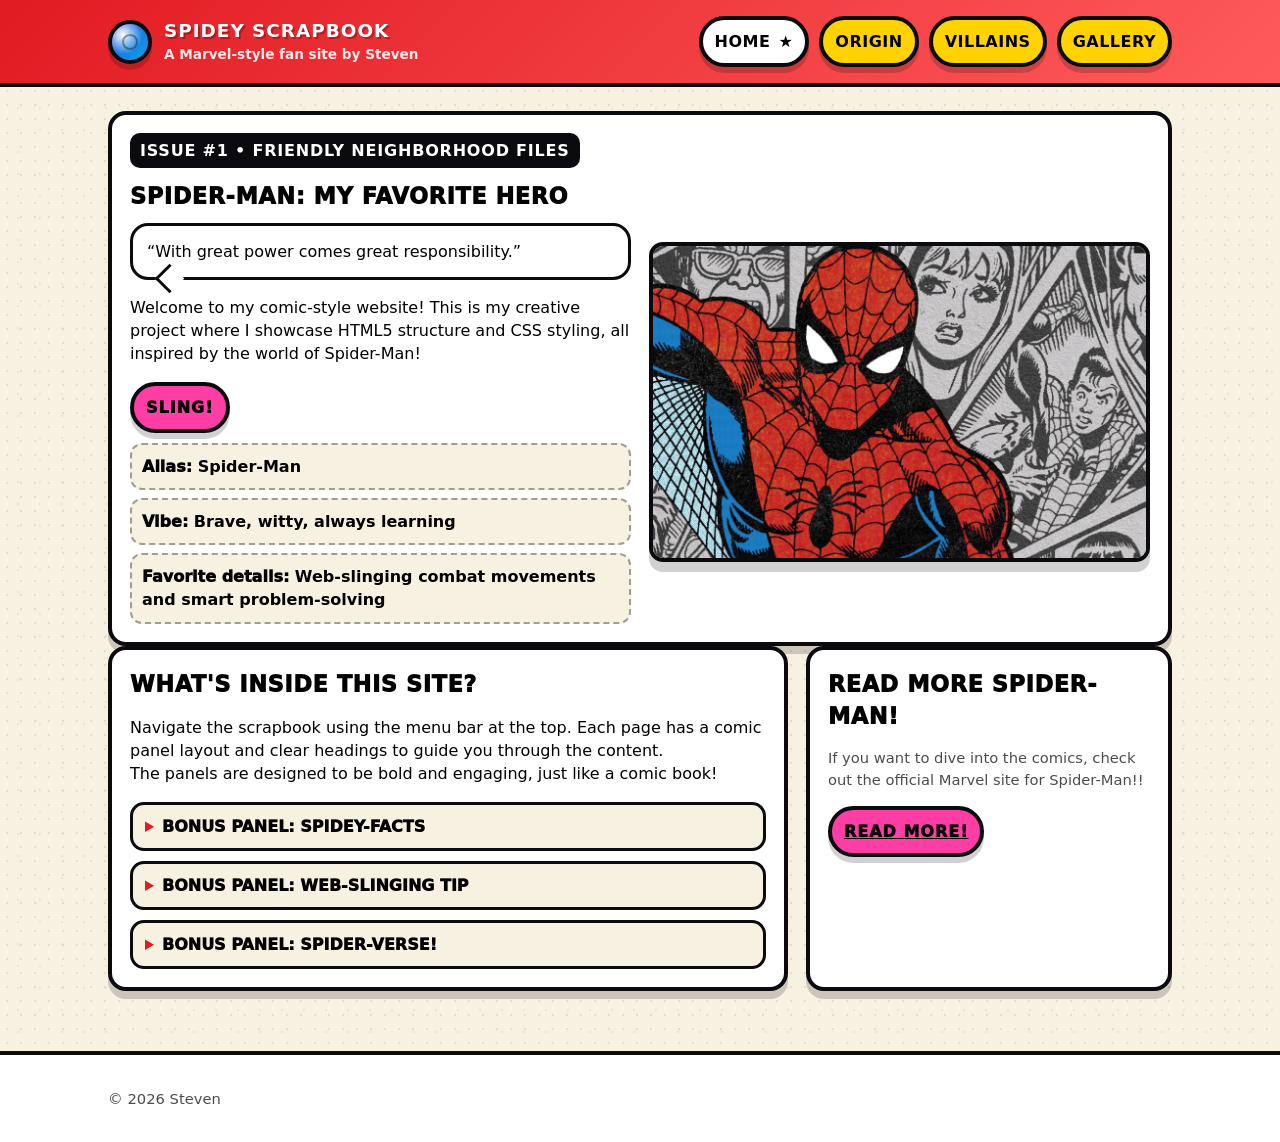
<file: index.html>
<!DOCTYPE html>
<html lang="en">
<head>
  <meta charset="utf-8">
  <title>Spidey Scrapbook | Home</title>
  <link rel="stylesheet" href="styles.css">
</head>

<body>
  <a class="skip-link" href="#main">Skip to main content</a>

  <!-- ARIA role example: main site header is a "banner" region -->
  <header class="site-header" role="banner">
    <div class="header-inner">
      <a class="brand" href="index.html" aria-label="Go to home page">
        <div class="logo" aria-hidden="true"></div>
        <div>
          <p class="brand-title">Spidey Scrapbook</p>
          <p class="brand-sub">A Marvel-style fan site by Steven</p>
        </div>
      </a>

      <nav class="nav" aria-label="Primary">
        <a href="index.html" aria-current="page">Home</a>
        <a href="origin.html">Origin</a>
        <a href="villains.html">Villains</a>
        <a href="gallery.html">Gallery</a>
      </nav>
    </div>
  </header>

  <main id="main" class="container">
    <article class="panel">
      <div class="caption">Issue #1 • Friendly Neighborhood Files</div>

      <div class="hero">
        <div>
          <h1 class="panel-title">Spider-Man: My Favorite Hero</h1>

          <p class="bubble">
            “With great power comes great responsibility.”
          </p>

          <p>
            Welcome to my comic-style website! This is my creative project where I
            showcase HTML5 structure and CSS styling, all inspired by the world of Spider-Man! 
          </p>

          <span class="callout">Sling!</span>

          <ul class="stats">
            <li><b>Alias:</b> Spider-Man</li>
            <li><b>Vibe:</b> Brave, witty, always learning</li>
            <li><b>Favorite details:</b> Web-slinging combat movements and smart problem-solving</li>
          </ul>
        </div>

        <!-- Attribute loading="lazy" improves performance by delaying image loads off-screen -->
        <img class="hero-img" src="media/spiderman.jpg" alt="Spider-Man facing forward in a dynamic pose"
             loading="lazy">
      </div>
    </article>

    <section class="grid" aria-label="Home sections">
      <section class="panel">
        <h2 class="panel-title">What's inside this site?</h2>
        <p>
          Navigate the scrapbook using the menu bar at the top. Each page has a comic panel layout and clear headings to guide you through the content.
        <br>The panels are designed to be bold and engaging, just like a comic book!
        </p>

        <!-- Element NOT in your list: <details> + <summary>
             Used as a collapsible comic “bonus panel” for extra info without clutter -->
        <details>
          <summary>Bonus Panel: Spidey-Facts</summary>
          <p>
            Spider-Man is the first teen superhero not just a sidekick, and his comic stories often explore themes of responsibility, identity, and resilience.
          </p>
        </details>

        <details>
          <summary>Bonus Panel: Web-Slinging Tip</summary>
          <p>
            Movement is everything—positioning beats raw power. That's true in games,
            sports, and even coding projects.
          </p>
        </details>

        <details>
          <summary>Bonus Panel: Spider-Verse!</summary>
          <p>
            Spider-Ham exists (yes, seriously). Check out the Spider-Verse comics and movies for more fun variations on the character!
          </p>
        </details>
      </section>

      <aside class="panel">
        <h2 class="panel-title">Read More Spider-Man!</h2>
        <p class="small">
          If you want to dive into the comics, check out the official Marvel site for Spider-Man!!
        </p>

        <!-- Attributes NOT in your list:
             target="_blank" opens new tab; rel="noopener" is a security best practice -->
        <p>
          <a class="callout" href="https://www.marvel.com/comics/characters/1009610/spider-man_peter_parker"
             target="_blank" rel="noopener"
             aria-label="Open Marvel Spider-Man comics in a new tab">
            Read More!
          </a>
        </p>
        </p>
      </aside>
    </section>

    

  </main>

  <footer class="site-footer" role="contentinfo">
    <div class="footer-inner">
      <p class="small">© 2026 Steven</p>
    </div>
  </footer>
</body>
</html>
</file>
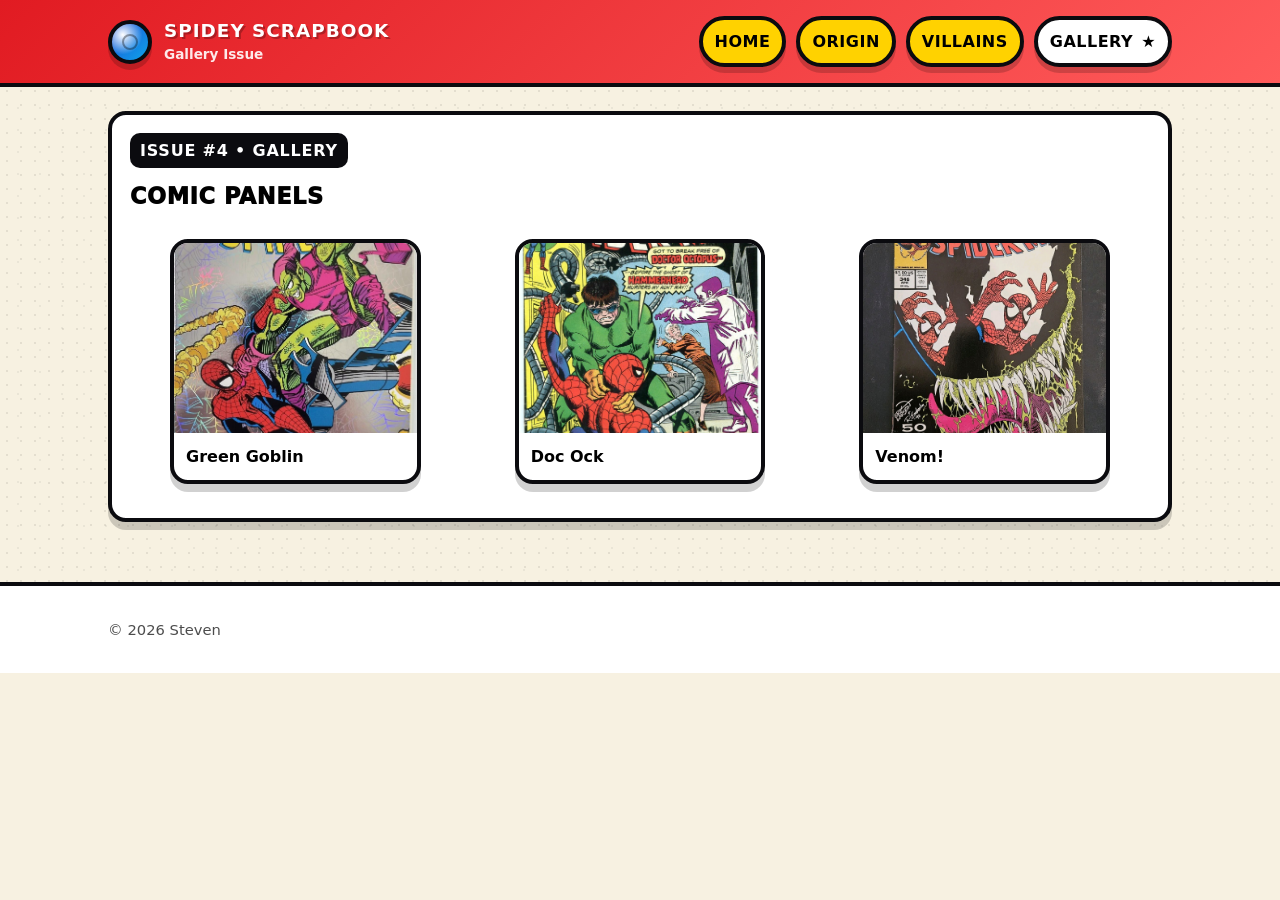
<file: gallery.html>
<!DOCTYPE html>
<html lang="en">
<head>
  <meta charset="utf-8">
  <title>Spidey Scrapbook | Gallery</title>
  <link rel="stylesheet" href="styles.css">
</head>

<body>
  <a class="skip-link" href="#main">Skip to main content</a>

  <header class="site-header" role="banner">
    <div class="header-inner">
      <a class="brand" href="index.html" aria-label="Go to home page">
        <div class="logo" aria-hidden="true"></div>
        <div>
          <p class="brand-title">Spidey Scrapbook</p>
          <p class="brand-sub">Gallery Issue</p>
        </div>
      </a>

      <nav class="nav" aria-label="Primary">
        <a href="index.html">Home</a>
        <a href="origin.html">Origin</a>
        <a href="villains.html">Villains</a>
        <a href="gallery.html" aria-current="page">Gallery</a>
      </nav>
    </div>
  </header>

  <main id="main" class="container">
    <article class="panel">
      <div class="caption">Issue #4 • Gallery</div>
      <h1 class="panel-title">Comic Panels</h1>

      <!-- Elements NOT in your list:
           <figure> groups media with a <figcaption> description -->
      <section class="gallery" aria-label="Image gallery">

        <figure class="card">
          <img src="media/greengoblin.jpg" alt="A villain silhouette with green lighting" loading="lazy">
          <figcaption>Green Goblin </figcaption>
        </figure>

        <figure class="card">
          <img src="media/doctorock.jpg" alt="Mechanical arms reaching forward" loading="lazy">
          <figcaption>Doc Ock</figcaption>
        </figure>

        <figure class="card">
          <img src="media/venom.jpg" alt="Dark creature-like figure with a glossy texture" loading="lazy">
          <figcaption>Venom!</figcaption>
        </figure>
      </section>
    </article>
  </main>

  <footer class="site-footer" role="contentinfo">
    <div class="footer-inner">
      <p class="small">© 2026 Steven</p>
    </div>
  </footer>
</body>
</html>
</file>
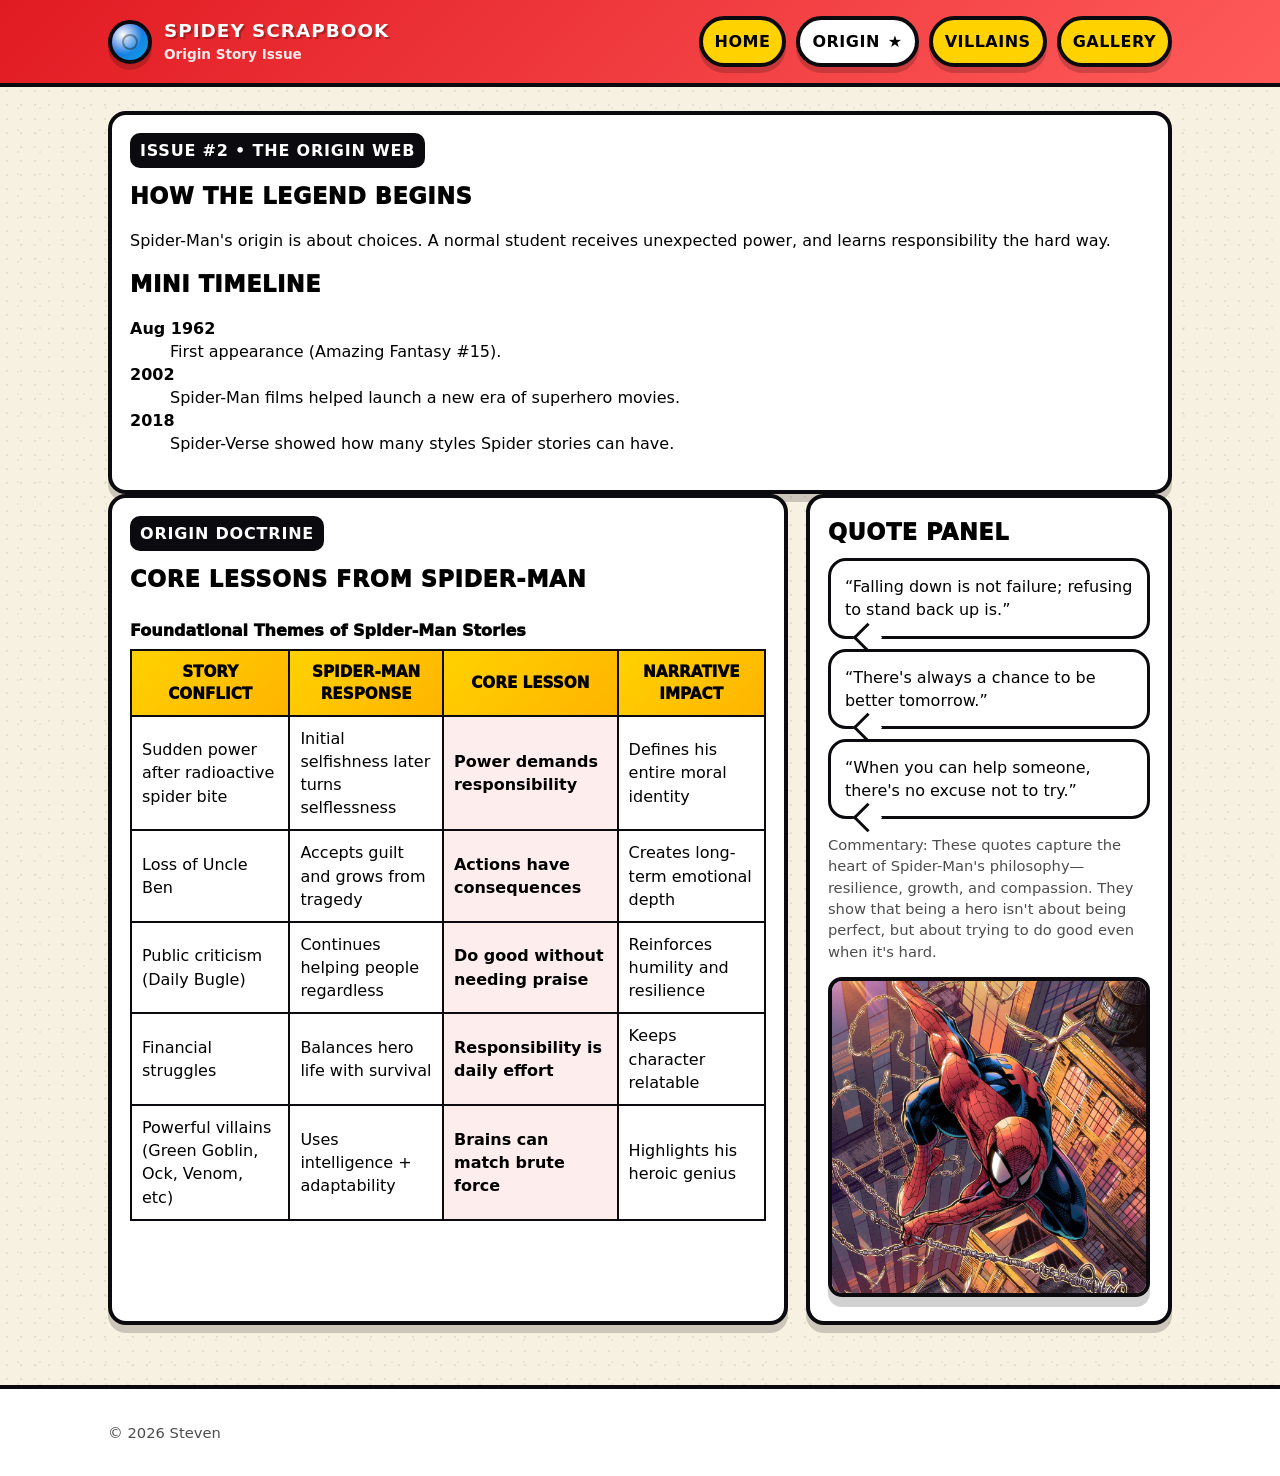
<file: origin.html>
<!DOCTYPE html>
<html lang="en">
<head>
  <meta charset="utf-8">
  <title>Spidey Scrapbook | Origin</title>
  <link rel="stylesheet" href="styles.css">
</head>

<body>
  <a class="skip-link" href="#main">Skip to main content</a>

  <header class="site-header" role="banner">
    <div class="header-inner">
      <a class="brand" href="index.html" aria-label="Go to home page">
        <div class="logo" aria-hidden="true"></div>
        <div>
          <p class="brand-title">Spidey Scrapbook</p>
          <p class="brand-sub">Origin Story Issue</p>
        </div>
      </a>

      <nav class="nav" aria-label="Primary">
        <a href="index.html">Home</a>
        <a href="origin.html" aria-current="page">Origin</a>
        <a href="villains.html">Villains</a>
        <a href="gallery.html">Gallery</a>
      </nav>
    </div>
  </header>

  <main id="main" class="container">
    <article class="panel">
      <div class="caption">Issue #2 • The Origin Web</div>
      <h1 class="panel-title">How the legend begins</h1>
      <p>
        Spider-Man's origin is about choices. A normal student receives unexpected power,
        and learns responsibility the hard way.
      </p>

      <h2 class="panel-title">Mini Timeline</h2>

      <dl>
        <dt><b><time datetime="1962-08">Aug 1962</time></b></dt>
        <dd>First appearance (Amazing Fantasy #15).</dd>

        <dt><b><time datetime="2002">2002</time></b></dt>
        <dd>Spider-Man films helped launch a new era of superhero movies.</dd>

        <dt><b><time datetime="2018">2018</time></b></dt>
        <dd>Spider-Verse showed how many styles Spider stories can have.</dd>
      </dl>
        
      </div>
    </article>

    
    <section class="grid">
      <section class="panel">
  <div class="caption">Origin Doctrine</div>
  <h2 class="panel-title">Core Lessons From Spider-Man</h2>

  <div class="table-wrap">
    <table class="lesson-table">
      <caption>Foundational Themes of Spider-Man Stories</caption>

      <tr>
        <th scope="col">Story Conflict</th>
        <th scope="col">Spider-Man Response</th>
        <th scope="col">Core Lesson</th>
        <th scope="col">Narrative Impact</th>
      </tr>

      <tr>
        <td>Sudden power after radioactive spider bite</td>
        <td>Initial selfishness later turns selflessness</td>
        <td>Power demands responsibility</td>
        <td>Defines his entire moral identity</td>
      </tr>

      <tr>
        <td>Loss of Uncle Ben</td>
        <td>Accepts guilt and grows from tragedy</td>
        <td>Actions have consequences</td>
        <td>Creates long-term emotional depth</td>
      </tr>

      <tr>
        <td>Public criticism (Daily Bugle)</td>
        <td>Continues helping people regardless</td>
        <td>Do good without needing praise</td>
        <td>Reinforces humility and resilience</td>
      </tr>

      <tr>
        <td>Financial struggles</td>
        <td>Balances hero life with survival</td>
        <td>Responsibility is daily effort</td>
        <td>Keeps character relatable</td>
      </tr>

      <tr>
        <td>Powerful villains (Green Goblin, Ock, Venom, etc)</td>
        <td>Uses intelligence + adaptability</td>
        <td>Brains can match brute force</td>
        <td>Highlights his heroic genius</td>
      </tr>

    </table>
  </div>
</section>

      <aside class="panel">
        <h2 class="panel-title">Quote Panel</h2>

        <!-- Bonus element: blockquote (not in your list) -->
        <blockquote class="bubble">
          “Falling down is not failure; refusing to stand back up is.”
        </blockquote>
        <blockquote class="bubble">
          “There's always a chance to be better tomorrow.” 
        </blockquote> 
        <blockquote class="bubble">
          “When you can help someone, there's no excuse not to try.” 
        </blockquote>

        <p class="small">
          Commentary: These quotes capture the heart of Spider-Man's philosophy—resilience, growth, and compassion. They show that being a hero isn't about being perfect, but about trying to do good even when it's hard.
        </p>
        <img class="hero-img" src="media/spiderman2.jpg" alt="Spider-Man facing forward in a dynamic pose"
             loading="lazy">
      </aside>
    </section>
  </main>

  <footer class="site-footer" role="contentinfo">
    <div class="footer-inner">
      <p class="small">© 2026 Steven</p>
    </div>
  </footer>
</body>
</html>
</file>
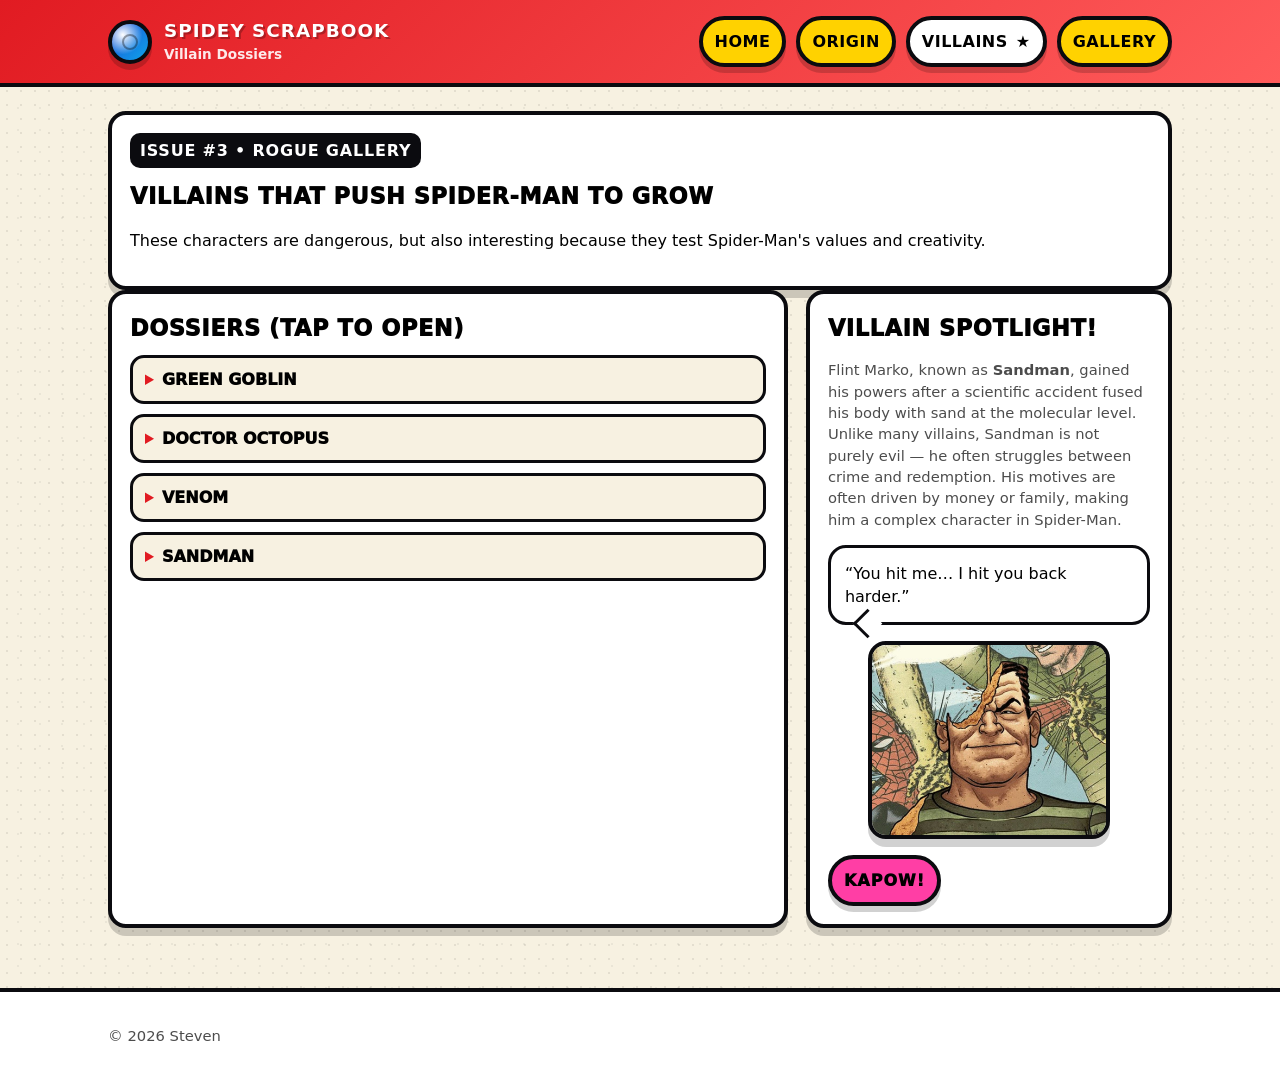
<file: villains.html>
<!DOCTYPE html>
<html lang="en">
<head>
  <meta charset="utf-8">
  <title>Spidey Scrapbook | Villains</title>
  <link rel="stylesheet" href="styles.css">
</head>

<body>
  <a class="skip-link" href="#main">Skip to main content</a>

  <header class="site-header" role="banner">
    <div class="header-inner">
      <a class="brand" href="index.html" aria-label="Go to home page">
        <div class="logo" aria-hidden="true"></div>
        <div>
          <p class="brand-title">Spidey Scrapbook</p>
          <p class="brand-sub">Villain Dossiers</p>
        </div>
      </a>

      <nav class="nav" aria-label="Primary">
        <a href="index.html">Home</a>
        <a href="origin.html">Origin</a>
        <a href="villains.html" aria-current="page">Villains</a>
        <a href="gallery.html">Gallery</a>
      </nav>
    </div>
  </header>

  <main id="main" class="container">
    <article class="panel">
      <div class="caption">Issue #3 • Rogue Gallery</div>
      <h1 class="panel-title">Villains that push Spider-Man to grow</h1>
      <p>
        These characters are dangerous, but also interesting because they test Spider-Man's values and creativity.
      </p>
    </article>

    <section class="grid">
      <section class="panel">
        <h2 class="panel-title">Dossiers (tap to open)</h2>


        <!-- Re-using <details>/<summary> as interactive dossiers -->
        
        <details>
          <summary>Green Goblin</summary>
          <p><b>Threat:</b> Chaos + manipulation.</p>
          <p><b>Why he matters:</b> Forces Spider-Man to make hard moral choices.</p>
        </details>

        <details>
          <summary>Doctor Octopus</summary>
          <p><b>Threat:</b> Genius-level strategist + tech arms.</p>
          <p><b>Why he matters:</b> Spider-Man has to out-think him, not just out-fight him.</p>
        </details>

        <details>
          <summary>Venom</summary>
          <p><b>Threat:</b> Similar powers + personal connection.</p>
          <p><b>Why he matters:</b> Challenges Spider-Man's identity and control.</p>
        </details>

        <details>
          <summary>Sandman</summary>
          <p><b>Threat:</b> Shape-shifting sand body + mass absorption.</p>
          <p><b>Why he matters:</b> Forces Spider-Man to adapt and think creatively.</p>
        </details>

        </section>
      <aside class="panel">
        <h2 class="panel-title">Villain Spotlight!</h2>
        <p class="small">
        Flint Marko, known as <b>Sandman</b>, gained his powers after a
        scientific accident fused his body with sand at the molecular level.
        Unlike many villains, Sandman is not purely evil — he often struggles
        between crime and redemption. His motives are often driven by money or family, making him a complex character in Spider-Man.
        </p>
        <div class="bubble">
        “You hit me… I hit you back harder.”
      </div>
      <div class="spotlight-layout">

    <!--loading="lazy" helps improve performance-->
         <figure class="card">
          <img src="media/Sandman.jpg" alt="Sandman fighting Spider-Man in a dynamic pose" loading="lazy">
        </figure>

  </div>
        <span class="callout">KaPow!</span>
      </aside>
    </section>

</section>

  </main>

  <footer class="site-footer" role="contentinfo">
    <div class="footer-inner">
      <p class="small">© 2026 Steven</p>
    </div>
  </footer>
</body>
</html>
</file>
<file: styles.css>
/* Spider-Man Comic Style */

:root{
    --ink: #0b0b0f;
    --paper: #f7f1e1;
    --red: #e11b22;
    --blue: #1d4ed8;
    --yellow: #ffd200;
    --pink: #ff3ea5;
    --gray: #2b2b33;

    --radius: 18px;
    --outline: 4px;
    --shadow: 8px;
    
}

*{ box-sizing: border-box;}

html, body{
    margin: 0;
    padding: 0;
    background: var(--paper);
    font-family: system-ui, -apple-system, Segoe UI, Roboto, Arial, sans-serif;
    line-height: 1.45;
}

/* Subtle halftone background */

body{
  background-image:
    radial-gradient(rgba(0,0,0,0.08) 1px, transparent 1px),
    radial-gradient(rgba(0,0,0,0.05) 1px, transparent 1px);
  background-size: 14px 14px, 22px 22px;
  background-position: 0 0, 7px 9px;
}

a{ color: inherit; }
a:hover{ text-decoration: none; }

.skip-link{
  position: absolute;
  left: -999px;
  top: -999px;
  background: var(--yellow);
  border: var(--outline) solid var(--ink);
  padding: 10px 14px;
  font-weight: 800;
}
.skip-link:focus{
  left: 12px;
  top: 12px;
  z-index: 9999;
}

/* Header (banner) */
.site-header{
  background:
    linear-gradient(135deg, var(--red), #ff5b5b);
  border-bottom: var(--outline) solid var(--ink);
  position: sticky;
  top: 0;
  z-index: 50;
}

.header-inner{
  max-width: 1100px;
  margin: 0 auto;
  padding: 16px 18px;
  display: flex;
  align-items: center;
  justify-content: space-between;
  gap: 14px;
}

.brand{
  display: flex;
  align-items: center;
  gap: 12px;
  text-decoration: none;
}

.logo{
  width: 44px;
  height: 44px;
  border-radius: 50%;
  border: var(--outline) solid var(--ink);
  background:
    radial-gradient(circle at 30% 30%, #fff, rgba(255,255,255,0) 55%),
    linear-gradient(135deg, var(--blue), #0ea5e9);
  position: relative;
  box-shadow: 0 6px 0 rgba(0,0,0,0.18);
}

.logo:before{
  content:"";
  position:absolute;
  inset: 10px;
  border-radius: 50%;
  border: 2px solid rgba(0,0,0,0.35);
}

/* Comic title vibe */
.brand-title{
  margin: 0;
  font-size: 1.15rem;
  font-weight: 900;
  letter-spacing: 1px;
  text-transform: uppercase;
  text-shadow: 2px 2px 0 rgba(0,0,0,0.25);
  color: #fff;
}
.brand-sub{
  margin: 0;
  font-size: 0.85rem;
  color: rgba(255,255,255,0.9);
  font-weight: 600;
}

.nav{
  display: flex;
  gap: 10px;
  flex-wrap: wrap;
  justify-content: flex-end;
}

.nav a{
  display: inline-block;
  padding: 10px 12px;
  border: var(--outline) solid var(--ink);
  border-radius: 999px;
  background: var(--yellow);
  font-weight: 900;
  text-transform: uppercase;
  letter-spacing: 0.5px;
  box-shadow: 0 6px 0 rgba(0,0,0,0.18);
  text-decoration: none;
}

.nav a[aria-current="page"]{
  background: #fff;
  position: relative;
}
.nav a[aria-current="page"]::after{
  content:"★";
  margin-left: 8px;
}

/* Main layout */
.container{
  max-width: 1100px;
  margin: 0 auto;
  padding: 24px 18px 60px;
}

.grid{
  display: grid;
  grid-template-columns: 1.3fr 0.7fr;
  gap: 18px;
}
@media (max-width: 900px){
  .grid{ grid-template-columns: 1fr; }
}

.panel{
  background: #fff;
  border: var(--outline) solid var(--ink);
  border-radius: var(--radius);
  box-shadow: 0 var(--shadow) 0 rgba(0,0,0,0.18);
  padding: 18px;
  position: relative;
}

.panel-title{
  margin: 0 0 10px;
  font-size: 1.4rem;
  font-weight: 1000;
  text-transform: uppercase;
  letter-spacing: 0.6px;
}

/* Big comic caption strip */
.caption{
  display: inline-block;
  background: var(--ink);
  color: #fff;
  padding: 6px 10px;
  border-radius: 10px;
  font-weight: 900;
  text-transform: uppercase;
  letter-spacing: 0.8px;
  margin-bottom: 12px;
}

/* Speech bubble */
.bubble{
  background: #fff;
  border: 3px solid var(--ink);
  border-radius: 18px;
  padding: 14px 14px;
  position: relative;
  margin: 10px 0 0;
}
.bubble::after{
  content:"";
  position: absolute;
  bottom: -12px;
  left: 26px;
  width: 18px;
  height: 18px;
  background: #fff;
  border-left: 3px solid var(--ink);
  border-bottom: 3px solid var(--ink);
  transform: rotate(45deg);
}

.callout{
  display: inline-block;
  background: var(--pink);
  border: var(--outline) solid var(--ink);
  padding: 10px 12px;
  border-radius: 999px;
  font-weight: 1000;
  text-transform: uppercase;
  letter-spacing: 1px;
  box-shadow: 0 6px 0 rgba(0,0,0,0.18);
}

.hero{
  display: grid;
  grid-template-columns: 1fr 1fr;
  gap: 18px;
  align-items: center;
}

@media (max-width: 900px){
  .hero{ grid-template-columns: 1fr; }
}

.hero-img{
  width: 100%;
  height: 320px;
  object-fit: cover;
  border-radius: calc(var(--radius) - 4px);
  border: var(--outline) solid var(--ink);
  box-shadow: 0 10px 0 rgba(0,0,0,0.18);
}

.stats{
  list-style: none;
  padding: 0;
  margin: 10px 0 0;
  display: grid;
  gap: 8px;
}

.stats li{
  background: var(--paper);
  border: 2px dashed rgba(0,0,0,0.35);
  padding: 10px 10px;
  border-radius: 12px;
  font-weight: 700;
}
.stats b{ font-weight: 1000; }

/* Details accordion styling */
details{
  background: var(--paper);
  border: 3px solid var(--ink);
  border-radius: 14px;
  padding: 10px 12px;
}

details + details{ margin-top: 10px; }
summary{
  cursor: pointer;
  font-weight: 1000;
  text-transform: uppercase;
}
summary::marker{ color: var(--red); }

/* Table styling */
.table-wrap{
  overflow-x: auto;
}
table{
  width: 100%;
  border-collapse: collapse;
  margin-top: 8px;
}

/* Make header feel like a Marvel issue banner */

.lesson-table th{
  background: linear-gradient(135deg, #ffd200, #ffb400);
  font-weight: 1000;
  font-size: 0.95rem;
}

.lesson-table td:nth-child(3){
  background: rgba(225, 27, 34, 0.08);
  font-weight: 900;
}


caption{
  caption-side: top;
  text-align: left;
  font-weight: 1000;
  padding: 6px 0;
}
th, td{
  border: 2px solid var(--ink);
  padding: 10px;
}
th{
  background: var(--yellow);
  text-transform: uppercase;
}
td{
  background: #fff;
}

/* Gallery */
.gallery{
  display: grid;
  grid-template-columns: repeat(12, 1fr);
  gap: 14px;
}
.card{
  grid-column: span 4;
  background: #fff;
  border: var(--outline) solid var(--ink);
  border-radius: var(--radius);
  box-shadow: 0 var(--shadow) 0 rgba(0,0,0,0.18);
  overflow: hidden;
}

@media (max-width: 900px){
  .card{ grid-column: span 6; }
}
@media (max-width: 560px){
  .card{ grid-column: span 12; }
}
.card img{
  width: 100%;
  height: 190px;
  object-fit: cover;
  display: block;
}
.card figcaption{
  padding: 12px;
  font-weight: 800;
}

/* Footer */
.site-footer{
  border-top: var(--outline) solid var(--ink);
  background: #fff;
}
.footer-inner{
  max-width: 1100px;
  margin: 0 auto;
  padding: 18px;
  display: flex;
  flex-wrap: wrap;
  justify-content: space-between;
  gap: 10px;
}

.small{
  font-size: 0.92rem;
  color: rgba(0,0,0,0.7);
}
</file>
